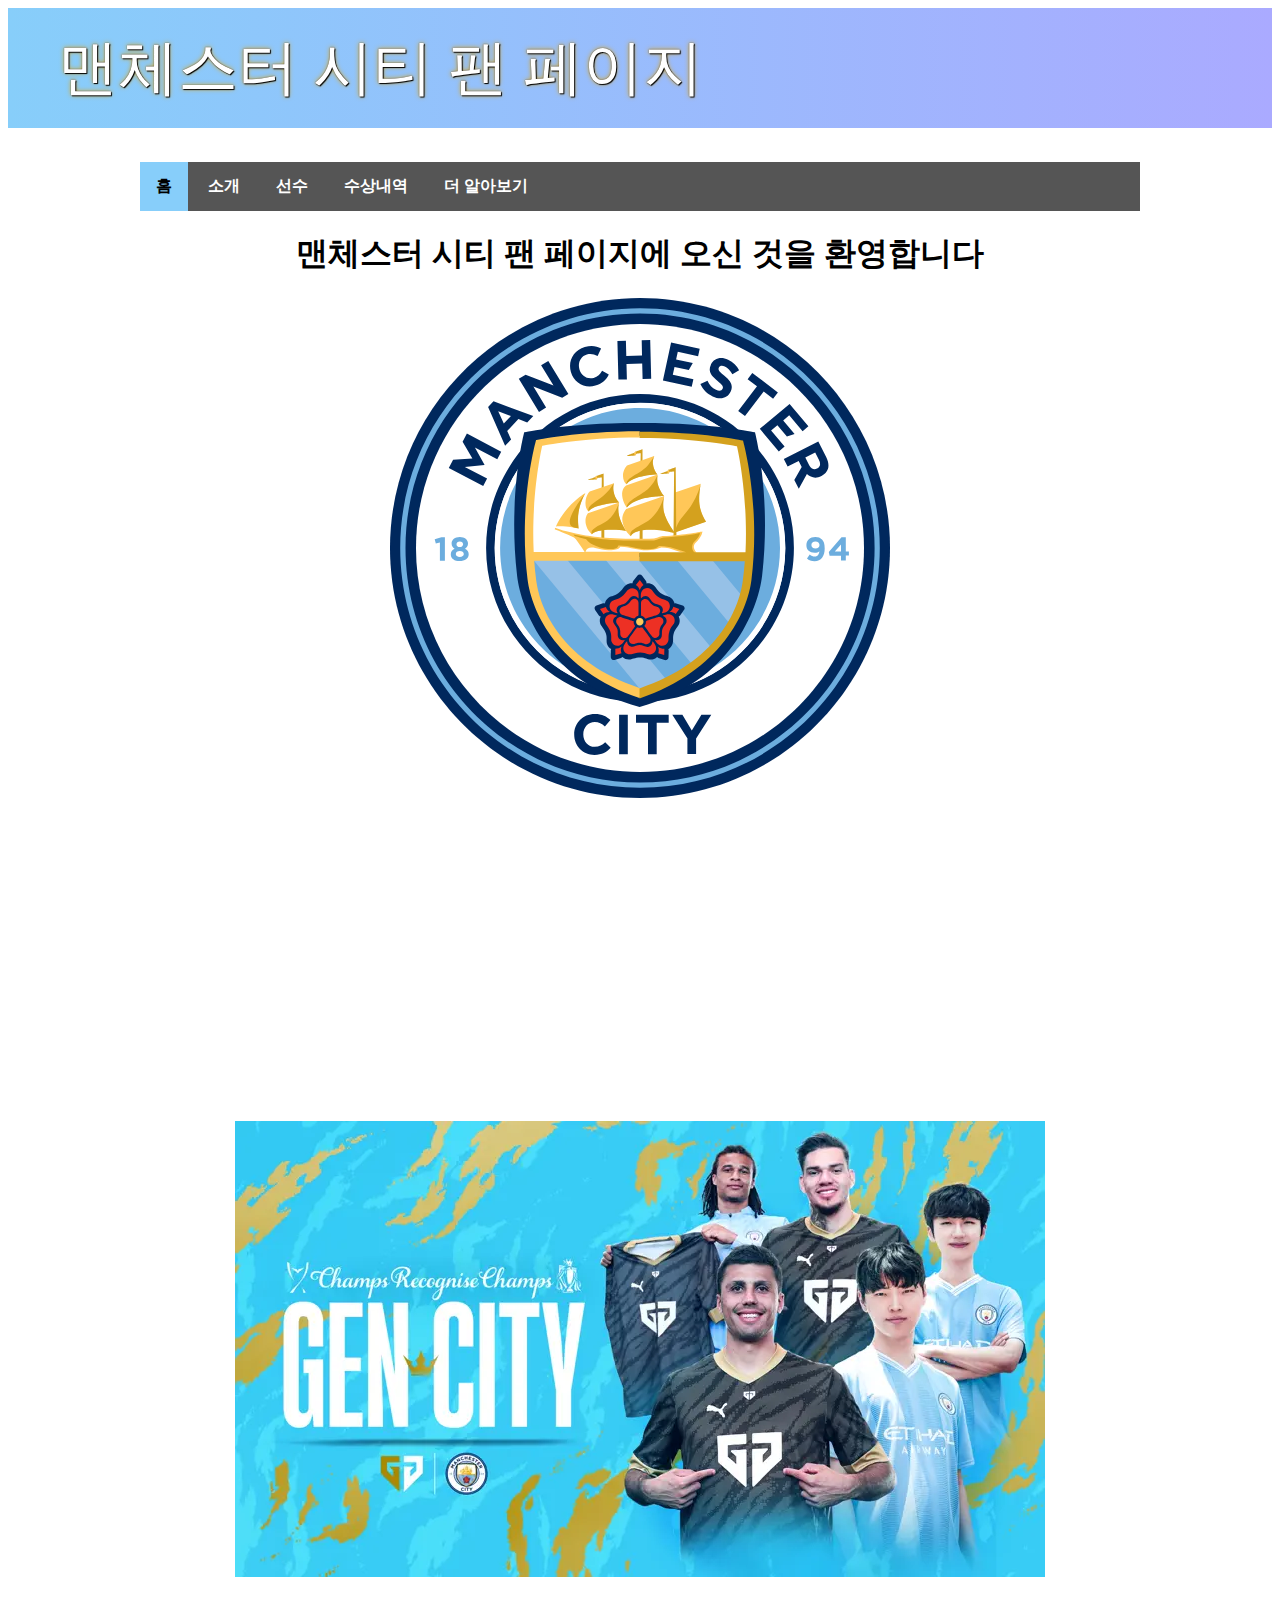
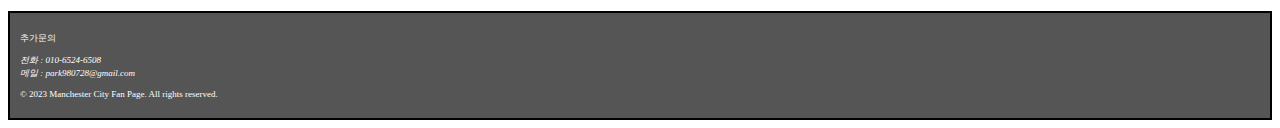
<file: index.html>
<!DOCTYPE html>
<html lang="ko">
<head>
  <meta charset="UTF-8">
  <meta name="viewport" content="width=device-width, initial-scale=1.0">
  <title>맨체스터 시티 팬 페이지</title>
  <link rel="stylesheet" href="./css/mystyle.css">
  <script src="./js/test.js"></script>
</head>
<body>
  <svg height="120" width="100%">
    <!-- <defs> 요소는 그래픽 객체를 정의, <def> 요소 내에서 만든 객체는 출력되는 것은 아님
         나중에 사용하려면 fill 속성에 참조 연결하거나 <use> 요소를 이용해야함 
         <def> 요소 내에 선형그레디언트 정의 -->
    <defs>
      <linearGradient id="grad1" x1="0%" y1="0%" x2="100%" y2="0%">
        <stop offset="0%" style="stop-color:lightskyblue;stop-opacity:1" />
        <stop offset="100%" style="stop-color: #AAF;stop-opacity:1" />
      </linearGradient>
    </defs>
    <rect fill="url(#grad1)" x="0" y="0" width="100%" height="120" />
    <text fill="#FFFFFF" font-size="60" font-family="Verdana" x="50" y="80" 
    style="text-shadow: 0 0 1px black, 1px 1px 1px black,0 0 5px goldenrod;">맨체스터 시티 팬 페이지</text>  
  </svg>

<div id="section">
<nav>
  <ul>
    <li><a class="active" href="https://gamadosa.github.io/">홈</a></li>
    <li><a href="./html/about.html">소개</a></li>
    <li><a href="./html/players.html">선수</a></li>
    <li><a href="./html/awards.html">수상내역</a></li>
    <li class="dropdown">
      <a href="#" class="dropbtn">더 알아보기</a>
      <div class="dropdown-content" >
        <a href="https://kr.mancity.com/" target="_blank">공식 홈페이지</a>
        <a href="https://shop.mancity.com/en/home/" target="_blank">공식 스토어</a>
        <a href="http://www.mancity.kr/" target="_blank">팬 커뮤니티</a>
      </div>
    </li>
  </ul>
</nav>
  
  <div style="text-align: center;">
  <h1>맨체스터 시티 팬 페이지에 오신 것을 환영합니다</h1>
  <a href="https://kr.mancity.com/" target="_blank">
  <img src="./image/logo.svg" width="500" alt="로고">
  </a>

  <iframe width="560" height="315" src="https://www.youtube.com/embed/7Gv3jkURLMA" title="YouTube video player"
   frameborder="0" allow="accelerometer; autoplay; clipboard-write; encrypted-media; gyroscope; picture-in-picture; web-share" allowfullscreen></iframe>

   <img src="./image/gencity.webp" width="auto" alt="젠지">
</div>

  </div>

  <button onclick="scrollToTop()" id="scrollToTopButton">
    <img src="./image/arrow.png" alt="위">
  </button>
<footer>
    <p>추가문의</p>
    <address>
    전화 : 010-6524-6508 <br>
    메일 : park980728@gmail.com
    </address>
    <p>© 2023 Manchester City Fan Page. All rights reserved.</p>
</footer>
</body>
</html>
</file>
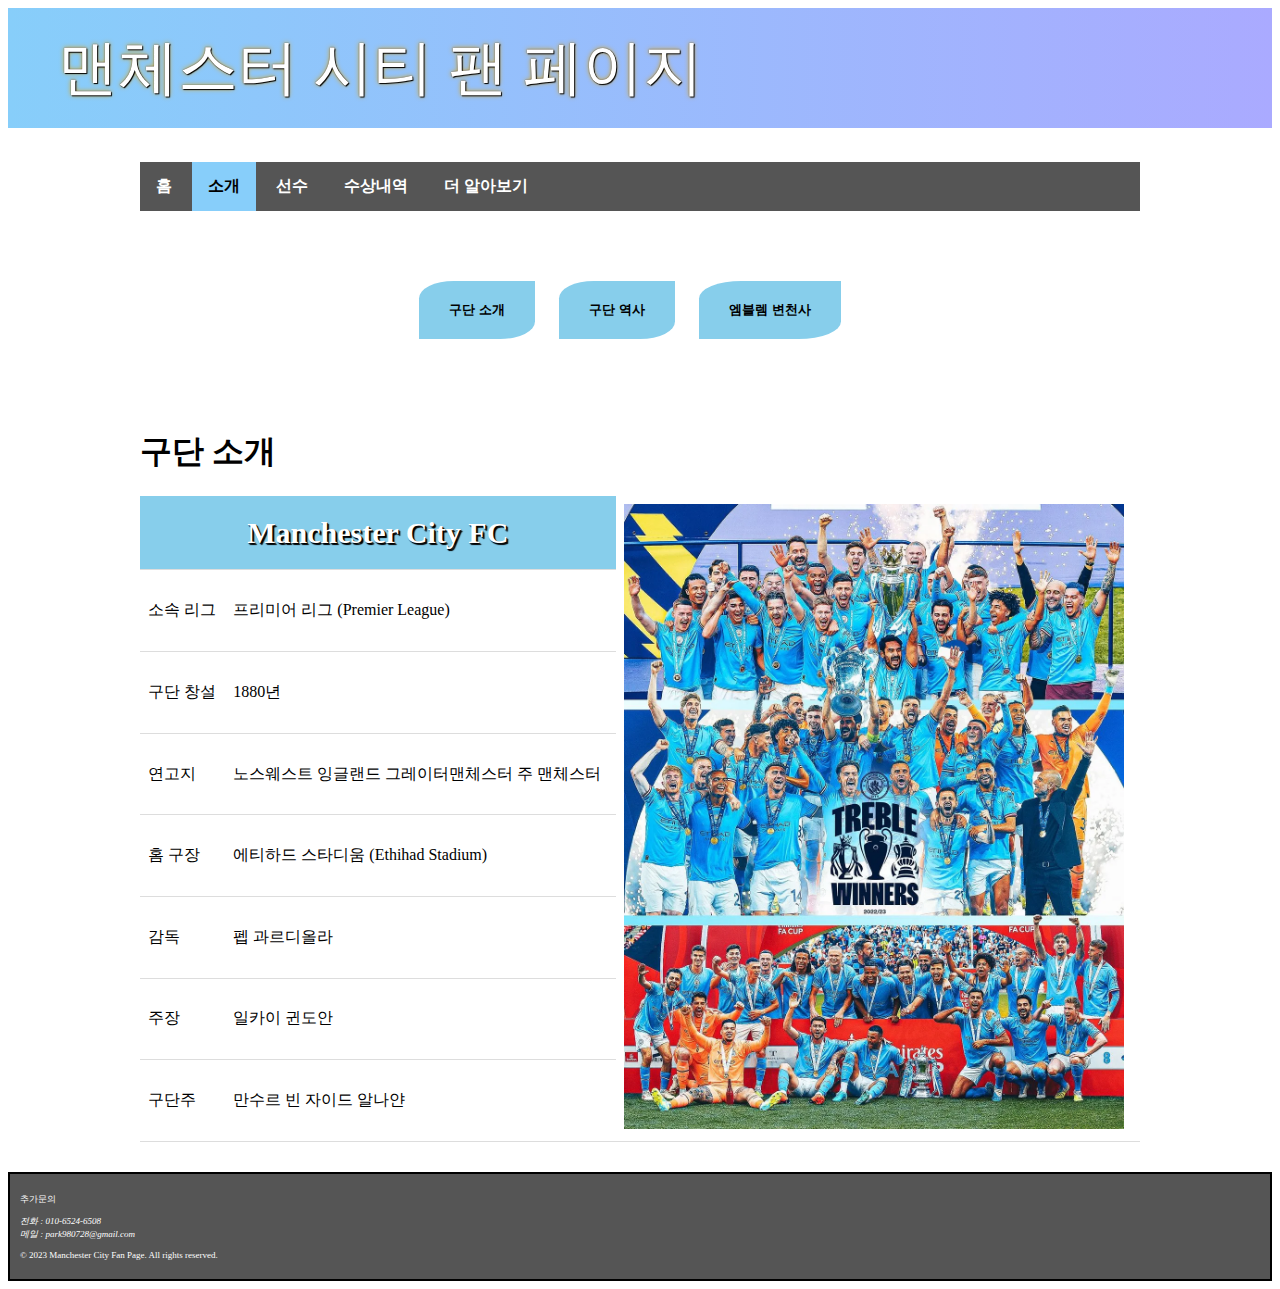
<file: html/about.html>
<!DOCTYPE html>
<html lang="ko">
<head>
  <meta charset="UTF-8">
  <meta name="viewport" content="width=device-width, initial-scale=1.0">
  <title>맨체스터 시티 팬 페이지</title>
  <link rel="stylesheet" href="../css/mystyle.css">
  <script src="../js/test.js"></script>
  <style>
table {
  border-collapse: collapse;
  width: 100%; 
}
th, td {
  text-align: left;
  padding: 8px;
  border-bottom: 1px solid #ddd;
}

table .color {
  background-color: skyblue;
  color: white;
  font-size: 30px;
  text-align: center;
  text-shadow: 1px 1px 1px black, 2px 2px 1px black;
  padding: 0px;
}
.button-container {
  padding: 70px;
  text-align: center;
}
.button {
  padding: 20px 30px;
  border-radius: 30% 0% 30% 0%;
  background-color: skyblue;
  color: black;
  border: none;
  cursor: pointer;
  margin-right: 20px;
  font-weight: bold;
}    
.button.clicked {
  background-color: #1e90ff;
  box-shadow: 2px 2px black;
  color: white;
  border: 1px solid gray;
}
.button:hover {
  background-color: #6495ed;
  color: white;
}
.index{display: none;}
#index1{display: block;}

.section {
      padding: 40px;
      background-color: #f5f5f5;
      margin-bottom: 20px;
    }
    
    .section-title {
      font-size: 24px;
      font-weight: bold;
      margin-bottom: 10px;
    }
    
    .section-content {
      font-size: 16px;
      line-height: 1.5;
    }
</style>
</head>
<body>
  <svg height="120" width="100%">
    <!-- <defs> 요소는 그래픽 객체를 정의, <def> 요소 내에서 만든 객체는 출력되는 것은 아님
         나중에 사용하려면 fill 속성에 참조 연결하거나 <use> 요소를 이용해야함 
         <def> 요소 내에 선형그레디언트 정의 -->
    <defs>
      <linearGradient id="grad1" x1="0%" y1="0%" x2="100%" y2="0%">
        <stop offset="0%" style="stop-color:lightskyblue;stop-opacity:1" />
        <stop offset="100%" style="stop-color: #AAF;stop-opacity:1" />
      </linearGradient>
    </defs>
    <rect fill="url(#grad1)" x="0" y="0" width="100%" height="120" />
    <text fill="#FFFFFF" font-size="60" font-family="Verdana" x="50" y="80" 
    style="text-shadow: 0 0 1px black, 1px 1px 1px black,0 0 5px goldenrod;">맨체스터 시티 팬 페이지</text>  
  </svg>
  <div id="section">
    <nav>
  <ul>
    <li><a href="https://gamadosa.github.io/">홈</a></li>
    <li><a class="active" href="./about.html">소개</a></li>
    <li><a href="./players.html">선수</a></li>
    <li><a href="./awards.html">수상내역</a></li>
    <li class="dropdown">
      <a href="#" class="dropbtn">더 알아보기</a>
      <div class="dropdown-content" >
        <a href="https://kr.mancity.com/" target="_blank">공식 홈페이지</a>
        <a href="https://shop.mancity.com/en/home/" target="_blank">공식 스토어</a>
        <a href="http://www.mancity.kr/" target="_blank">팬 커뮤니티</a>
      </div>
    </li>
  </ul>
</nav>

<div class="button-container">
  <button id="button1" class="button" onclick="buttonClick(1)">구단 소개</button>
  <button id="button2" class="button" onclick="buttonClick(2)">구단 역사</button>
  <button id="button3"class="button" onclick="buttonClick(3)">엠블렘 변천사</button>
</div>

<div id="index1" class="index">
  <h1>구단 소개</h1>
  <table>
    <tr>
        <th colspan="2" class="color">Manchester City FC</th>        
        <th rowspan="10"><img src="../image/treble.webp" width="500" alt="트레블"></th>
    </tr>
    <tr>
      <td>소속 리그</td>
      <td>프리미어 리그 (Premier League)</td>        
  </tr>
    <tr>
        <td>구단 창설</td>
        <td>1880년</td>        
    </tr>
    <tr>
        <td>연고지</td>
        <td>노스웨스트 잉글랜드 그레이터맨체스터 주 맨체스터</td>
    </tr>
    <tr>
        <td>홈 구장</td>
        <td>에티하드 스타디움 (Ethihad Stadium)</td>
    </tr>
    <tr>
        <td>감독</td>
        <td>펩 과르디올라</td>
    </tr>
    <tr>
        <td>주장</td>
        <td>일카이 귄도안</td>
    </tr>
    <tr>
      <td>구단주</td>
      <td>만수르 빈 자이드 알나얀</td>
  </tr>
</table>
</div>

<div id="index2" class="index">
  <h1>맨체스터 시티 구단 역사</h1>
  <div class="section">
    <h2 class="section-title">구단 창단</h2>
    <p class="section-content">1880년, 잉글랜드 맨체스터의 고튼 서부에 위치한
      세인트 마크스 교회 교인들은 인도적인 목적으로 맨체스터 시티 축구 클럽을 창단했습니다.
      당시 고튼 지역은 많은 실업자와 범죄자로 인해 문제가 있었는데, 교회 관리인 윌리엄 비스토우,
      토마스 굿비히어, 그리고 아서 코넬 목사의 딸 안나 코넬은 이 문제를 해결하고 사회적 문제를
       개선하기 위해 세인트 마크스 웨스트 고튼 축구 팀을 창단했습니다.</p>
  </div>
  
  <div class="section">
    <h2 class="section-title">1900년대 약진</h2>
    <p class="section-content">1894년에 팀 이름을 맨체스터 시티 FC로 변경하였고, 
      1898-99 시즌에 1부 리그로 승격하였으나, 다시 2시즌도 안 되어 강등되었습니다. 그 이후 1시즌 만에 승격을 차지하였고,
       1903-04 시즌에는 FA 컵 우승과 리그 2위의 성적을 달성하여 이름을 알렸지만, 
      그 후에도 강등과 승격을 반복하여 중소 구단으로서 지내야 했습니다. 그리고 1923년에 홈구장인 하이드 로드가 불에 타서 경기장을 메인 로드로 이전하였습니다.</p>
  </div>
  
  <div class="section">
    <h2 class="section-title">1930년대의 성공</h2>
    <p class="section-content">1925-26 시즌에는 감독 없이 FA 컵 우승을 차지하고, 맨체스터 유나이티드를 원정에서 6-1로 이기는 등 성과를 거두었지만, 그에도 불구하고 강등되었습니다.
       1928년에는 최고의 서포터를 가진 클럽으로 선정되었고, 1934년에는 FA 컵 우승을 차지하였습니다.
        그리고 맨체스터 유나이티드가 첫 번째 1부 리그 우승(1907-08 시즌)을 거두고 지난 30년 동안을 보내던 1936-37 시즌에서 맨체스터 시티도 첫 번째 1부 리그 우승을 차지하였습니다.
         그러나 1937-38 시즌에는 공격력이 42경기에서 80골을 넣을 정도로 강력했지만, 수비진의 약점으로 인해 77실점을 허용하여 강등되었습니다. 결국 맨체스터 시티는 현재까지도 강등된
          챔피언 팀으로서 유일하며, 실점보다 높은 득점(+3)을 기록하고 강등한 유일한 팀입니다. 이후 1951년에는 독일 출신의 골키퍼인 베르트 트라우트만을 전격 영입하고 수비를 강화함으로써
           다시 상승하기 시작했습니다.</p>
  </div>
  
  <div class="section">
    <h2 class="section-title">영광과 침체</h2>
    <p class="section-content">1965년에 조 머서와 말콤 앨리슨이 맨체스터 시티에 부임하며 클럽은 큰 변화를 겪습니다.
       조 머서 감독의 지휘 아래 앨리슨은 강력한 공격진을 구축하고, 4년 동안 1부 리그 승격, 리그 우승, FA컵 우승, 풋볼 리그 컵 우승, 
       UEFA 컵 위너스컵 우승 등을 차지합니다. 이는 맨체스터 시티의 역사상 큰 성과입니다.<br>
       맨체스터 시티는 1970년대에는 약간의 영광과 불안한 시기를 겪었습니다. 조 머서와 앨리슨의 떠남 이후 큰 성과는 없었으나 1975-76 시즌에 풋볼 리그 컵을 우승했습니다. 
       1980년대에는 성적은 미약했지만 관중 수와 인기는 유지되었으며, 톱티어 리그에서 중상위권에 속하는 안정적인 팀으로 평가받았습니다.
        전체적으로 맨체스터 시티는 그 시기에 안정성과 인기를 갖춘 클럽이었습니다.
      </p>
  </div>
  
  <div class="section">
    <h2 class="section-title">회복기</h2>
    <p class="section-content">1992-93 시즌 이후 맨시티는 맨유의 프리미어 리그 지배와는 달리 쇠락을 겪었습니다. 
      피터 스웨일스 회장은 1994년에 사임하고, 프랜시스 리가 그 자리를 대체했습니다. 그러나 팀 경영은 악화되어 2부 리그로 강등되었고, 
      더 나아가 3부 리그까지 추락하였습니다. 1999년에는 다시 2부 리그로 승격하였지만 한 시즌 만에 프리미어 리그에서 강등되었습니다.
       이후 맨시티는 유럽 축구 변방과 제3세계에서 젊은 선수들을 영입해 전력을 보강하고 2002-03 시즌에 프리미어 리그로 승격하였으나 하위권에서 지속적으로 호흡하며 애로를 겪었습니다.
       2003년에는 메인 로드를 떠나 새 구장인 시티 오브 맨체스터 스타디움으로 이전하였습니다. 리그 성적은 안정되지 않았고, 2007년에는 강등을 피하기 위해 피어스 감독이 쫓겨났습니다.</p>
  </div>
  
  <div class="section">
    <h2 class="section-title">2000년대 새로운 부흥</h2>
    <p class="section-content">2007년, 전 태국 총리인 탁신 친나왓이 맨체스터 시티를 인수하여 자신의 이미지를 높이려 했습니다.
       그러나 이전에 리버풀을 인수하려다 실패한 경험이 있어 맨시티 팬들의 반응은 좋지 않았습니다. 탁신은 돈을 들여 감독과 선수들을 영입하였고,
        팀은 좋은 출발을 하였으나 성적이 좋지 않아 최종적으로 리그에서 9위로 마무리했습니다. 그 후 탁신은 감독을 경질하고 구단을 팔게 되었습니다
      . 한국에서는 쑨지하이가 맨시티에서 활약한 주요 선수로 알려져 있었으며, 조이 바튼과 마르크비비앙 푀 등 다른 선수들도 여러 사건과 연관되어 언급되었습니다.</p>
  </div>
  <div class="section">
    <h2 class="section-title">만수르와의 동행 이후 현재의 맨시티</h2>
    <p class="section-content">2008년 9월. 프리미어 리그 축구팀 맨체스터 시티 FC는 만수르를 구단주로 맞이한다.
      초기에는 구단 인수에 대한 여론이 좋지 않았으며, 돈만 뿌리는 구단주로 비판받기도 했다. 
      그러나 만수르는 구단에 대한 투자와 애정을 보여주며 체계적인 발전 계획을 공개하면서 다른 구단 서포터들의 지지를 얻었다.
       그는 팬들을 배려하기 위해 경기장 근처에 펍을 구입하고 음식과 히터를 제공하는 등 팬들을 위한 다양한 조치를 취했다. 
       그리고 선수 영입은 감독에게 맡기고 구단주 역할에 충실한 모습을 보였다. 이로써 맨체스터 시티는 만수르의 투자와 지원을 통해 성적을 향상시켜 현재의 강팀으로 성장했다. 
       만수르의 행보는 맨유의 글레이저 가문이 맨유를 돈벌이에 활용하는 모습과 대비된다. 맨시티는 우승을 많이 거두면서 팬들의 절대적인 지지를 받고 있으며,
        훈련 시설과 클럽 하우스는 세계 최고 수준이다. 또한 맨시티의 유스 시스템도 발전하여 유망한 선수들을 배출하고 있다
        . 10년 동안 리그에서 가장 많은 우승을 거둔 맨시티는 2022-23시즌에 리그, FA컵, 그리고 챔피언스리그에서 우승을 차지하여 구단 최초로 트레블을 달성했다.
         이는 1999년 맨유가 트레블 우승을 달성한 이후로 프리미어리그 팀으로는 24년 만에 두 번째로 이루어진 기록이다. 이로써 맨시티는 클럽 월드컵에도 처음으로 진출하게 되었다. </p>
  </div>
</div>

<div id="index3" class="index">
  <h1>앰블렘 변천사</h1>
  <img src="../image/Emblem.webp" width="1000" alt="엠블럼">
  <div class="section">
    <h2 class="section-title"></h2>
    <p class="section-content">방패는 맨체스터라는 도시의 발생 계기가 로마 시절의 요새로부터 시작되었으며, 도시가 지형적으로 방어 능력이 뛰어났던 것을 상징합니다. 이 방패는 맨체스터 시의 역대 엠블럼들에서 공통적으로 사용되었는데, 이는 맨체스터 시가 자랑스러운 역사와 도시의 특징을 담고 있다는 것을 의미합니다.<br><br>
      방패 안에서 상징들을 살펴보면, 윗부분에 있는 배는 맨체스터가 교역 도시로서 발전해온 역사를 상징합니다. 또한, 배 아래에 있는 물결은 맨체스터에 있는 운하를 나타내며, 이는 맨체스터의 교통과 무역의 중요성을 상징합니다. 비슷한 이유로 맨체스터 유나이티드 FC의 로고에도 물 위에 떠다니는 배가 사용되고 있습니다.<br><br>
      아래에 있는 세 개의 직선은 맨체스터의 세 개의 강인 어웰(Irwell), 어크(Irk), 메들록(Medlock) 강을 상징합니다. 이는 맨체스터 시의 지리적 특징을 반영하며, 도시의 힘과 흐름을 나타냅니다.

      또한, 장미는 맨체스터가 본래 랭커셔 주의 일부였으며, 랭커셔 주와 랭커스터 왕조의 상징인 장미를 나타냅니다. 이는 맨체스터의 역사적인 관련성과 유대감을 상징하는 요소입니다.<br><br>
      따라서, 맨체스터 시의 엠블럼에 사용된 상징들은 도시의 발전, 역사, 지리, 문화 등을 풍부하게 담고 있으며, 맨체스터 시티 팬들에게 특별한 의미와 자부심을 전달합니다.</p>
  </div>
</div>

</div> 

    <button onclick="scrollToTop()" id="scrollToTopButton">
        <img src="../image/arrow.png" alt="위">
    </button>
    <footer>
        <p>추가문의</p>
        <address>
        전화 : 010-6524-6508 <br>
        메일 : park980728@gmail.com
        </address>
        <p>© 2023 Manchester City Fan Page. All rights reserved.</p>
    </footer>
</body>
</html>
</file>
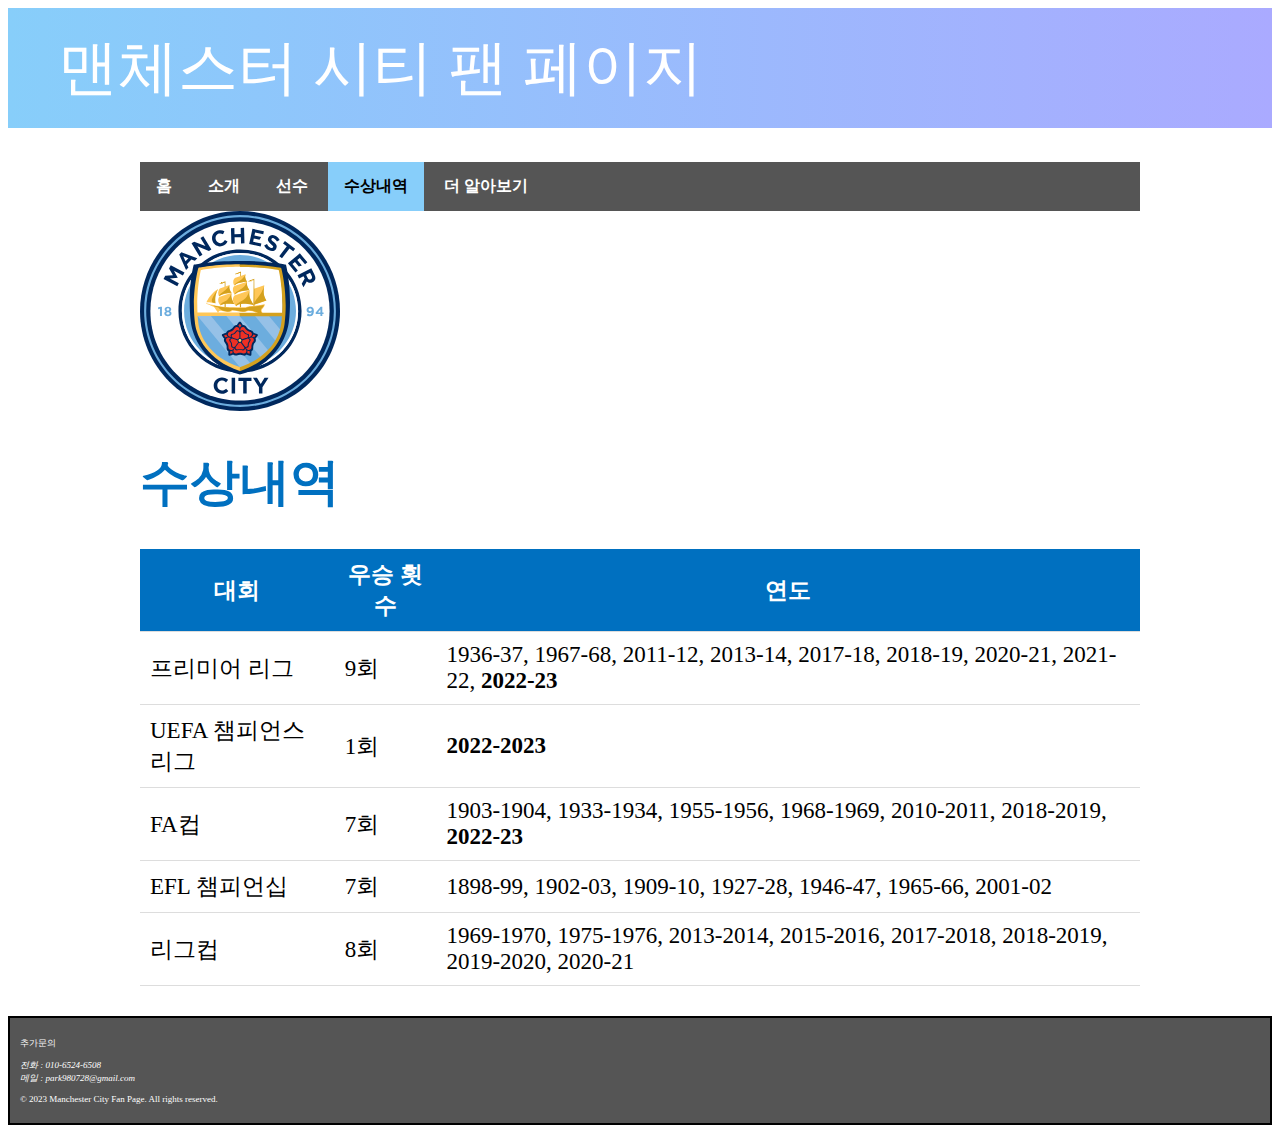
<file: html/awards.html>
<!DOCTYPE html>
<html lang="ko">
<head>
  <meta charset="UTF-8">
  <meta name="viewport" content="width=device-width, initial-scale=1.0">
  <title>맨체스터 시티 팬 페이지</title>
  <link rel="stylesheet" href="../css/mystyle.css">
  <script src="../js/test.js"></script>
  <style>
 
    h1 {
      color: #0070c0;
      font-size: 50px;
    }   

    table {
      width: 100%;
      border-collapse: collapse;
      font-size: 23px;
    }
   
   th, td {
      padding: 10px;
      text-align: left;
      border-bottom: 1px solid #ddd;
    }
    th {
      background-color: #0070c0;
      color: #fff;
      text-align: center;
    }
  </style>
</head>
<body>
  <svg height="120" width="100%">
    <!-- <defs> 요소는 그래픽 객체를 정의, <def> 요소 내에서 만든 객체는 출력되는 것은 아님
         나중에 사용하려면 fill 속성에 참조 연결하거나 <use> 요소를 이용해야함 
         <def> 요소 내에 선형그레디언트 정의 -->
    <defs>
      <linearGradient id="grad1" x1="0%" y1="0%" x2="100%" y2="0%">
        <stop offset="0%" style="stop-color:lightskyblue;stop-opacity:1" />
        <stop offset="100%" style="stop-color: #AAF;stop-opacity:1" />
      </linearGradient>
    </defs>
    <rect fill="url(#grad1)" x="0" y="0" width="100%" height="120" />
    <text fill="#FFFFFF" font-size="60" font-family="Verdana" x="50" y="80">맨체스터 시티 팬 페이지</text>  
  </svg>
  <div id="section">
<nav>
  <ul>
    <li><a href="https://gamadosa.github.io/">홈</a></li>
    <li><a href="./about.html">소개</a></li>
    <li><a href="./players.html">선수</a></li>
    <li><a class="active" href="./awards.html">수상내역</a></li>
    <li class="dropdown">
      <a href="#" class="dropbtn">더 알아보기</a>
      <div class="dropdown-content" >
        <a href="https://kr.mancity.com/" target="_blank">공식 홈페이지</a>
        <a href="https://shop.mancity.com/en/home/" target="_blank">공식 스토어</a>
        <a href="http://www.mancity.kr/" target="_blank">팬 커뮤니티</a>
      </div>
    </li>
  </ul>
</nav>

    <img src="../image/logo.svg" width="200" alt="로고">
    <h1>수상내역</h1>  

      <table>        
        <thead>
          <tr>
            <th>대회</th>
            <th>우승 횟수</th>
            <th>연도</th>
          </tr>
        </thead>
        <tbody>
          <tr>
            <td>프리미어 리그</td>
            <td>9회</td>
            <td>1936-37, 1967-68, 2011-12, 2013-14, 2017-18, 2018-19, 2020-21, 2021-22, <b>2022-23</b></td>
          </tr>
          <tr>
            <td>UEFA 챔피언스 리그</td>
            <td>1회</td>
            <td><b>2022-2023</b></td>
          </tr>
          <tr>
            <td>FA컵</td>
            <td>7회</td>
            <td>1903-1904, 1933-1934, 1955-1956, 1968-1969, 2010-2011, 2018-2019, <b>2022-23</b></td>
          </tr>
          <tr>
            <td>EFL 챔피언십</td>
            <td>7회</td>
            <td>1898-99, 1902-03, 1909-10, 1927-28, 1946-47, 1965-66, 2001-02</td>
          </tr>          
          <tr>
            <td>리그컵</td>
            <td>8회</td>
            <td>1969-1970, 1975-1976, 2013-2014, 2015-2016, 2017-2018, 2018-2019, 2019-2020, 2020-21</td>
          </tr>
        </tbody>
      </table>
    </div>

    <button onclick="scrollToTop()" id="scrollToTopButton">
        <img src="../image/arrow.png" alt="위">
    </button>
    
    <footer>
        <p>추가문의</p>
        <address>
        전화 : 010-6524-6508 <br>
        메일 : park980728@gmail.com
        </address>
        <p>© 2023 Manchester City Fan Page. All rights reserved.</p>
    </footer>
</body>
</html>
</file>
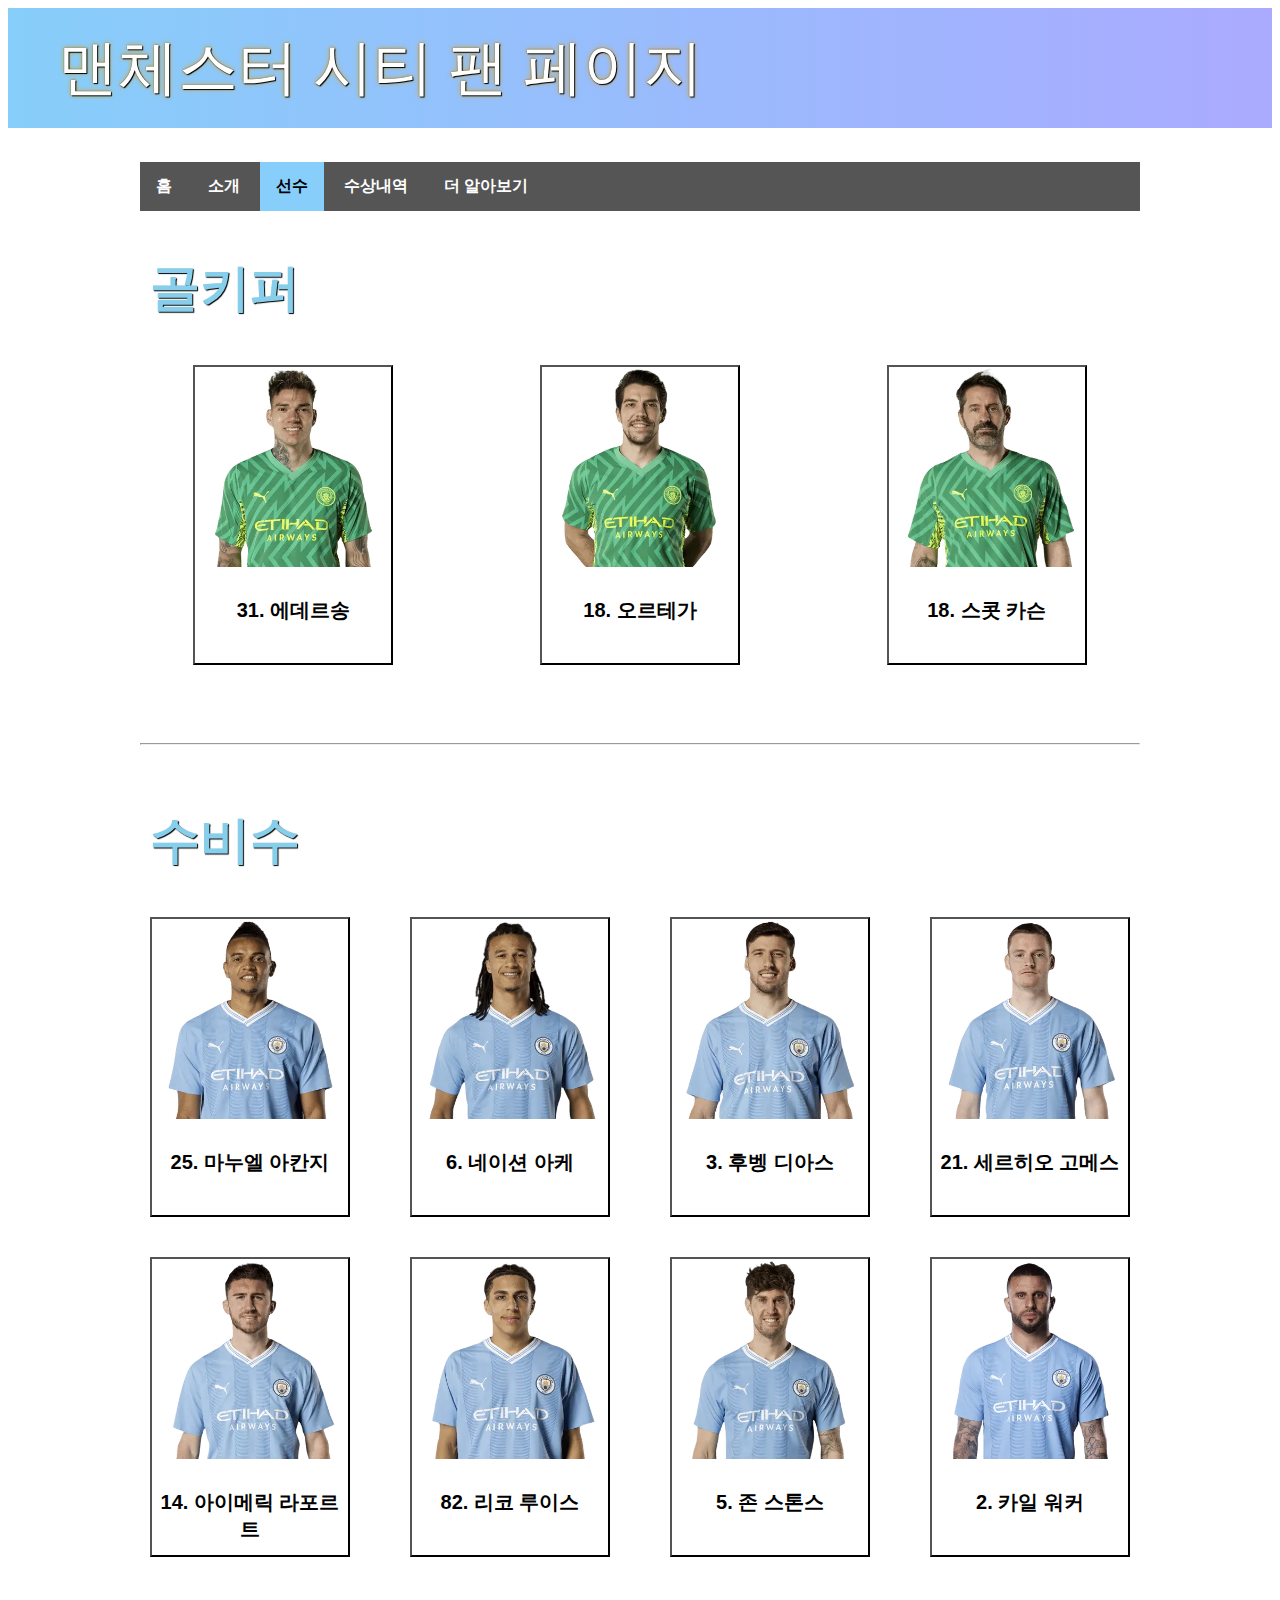
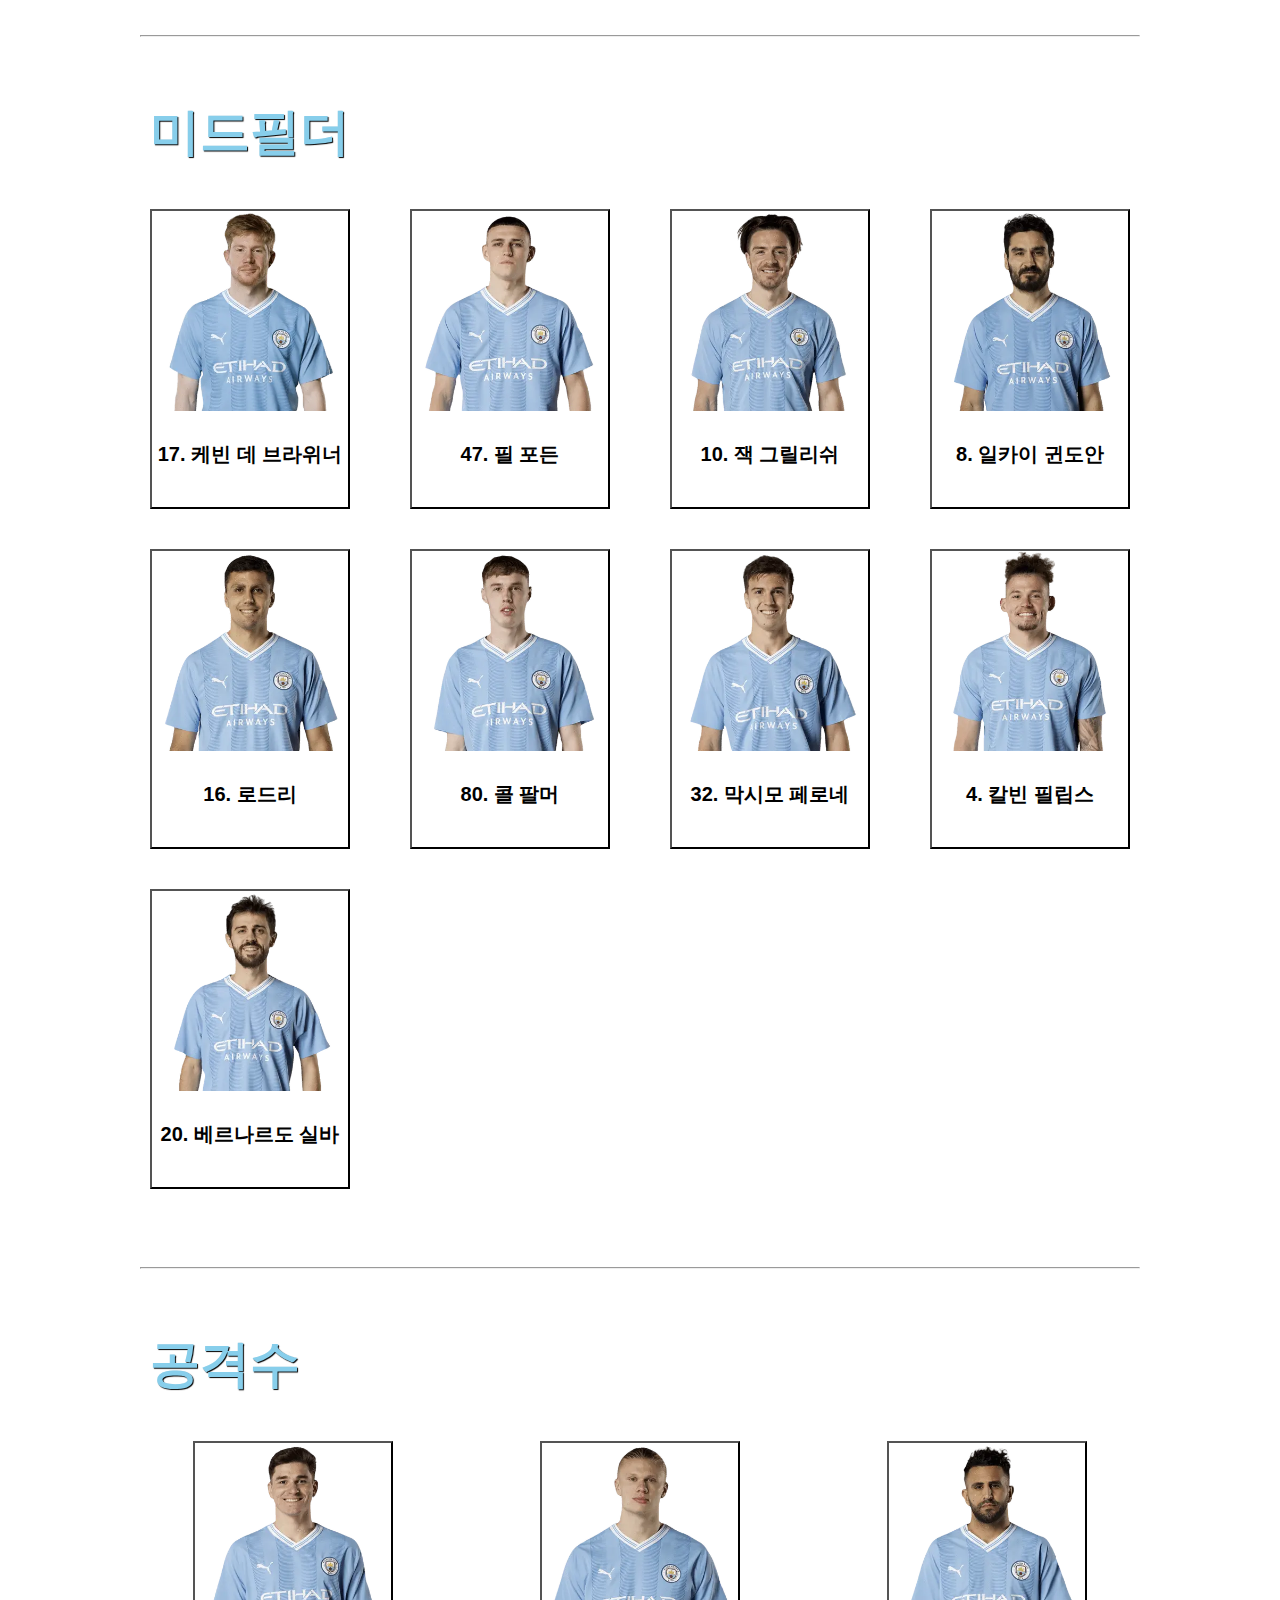
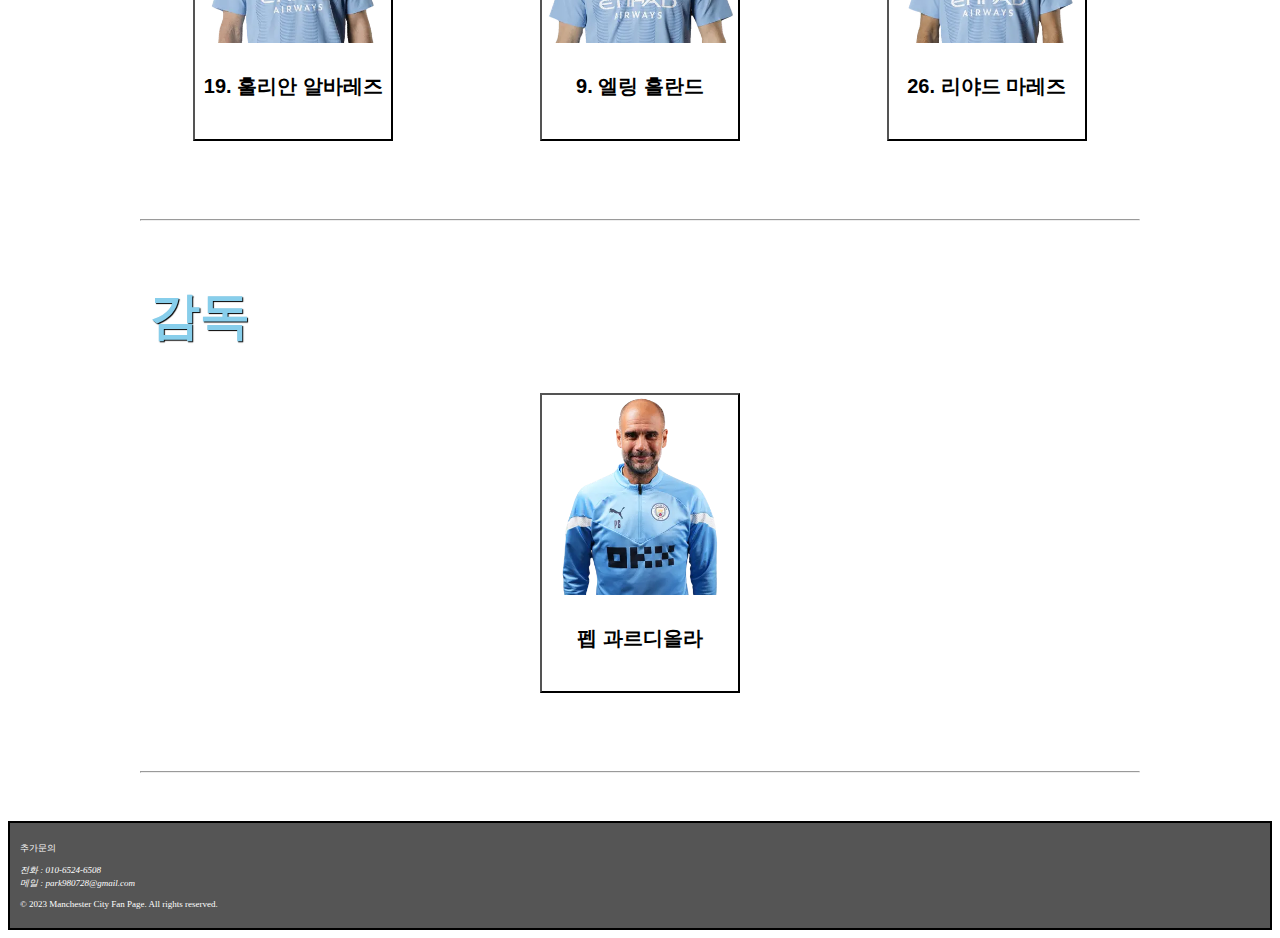
<file: html/players.html>
<!DOCTYPE html>
<html lang="ko">
<head>
  <meta charset="UTF-8">
  <meta name="viewport" content="width=device-width, initial-scale=1.0">
  <title>맨체스터 시티 팬 페이지</title>
  <link rel="stylesheet" href="../css/mystyle.css">
  <script src="../js/test.js"></script>
  <style>
  .button-container {
  display: grid;
  grid-template-columns: repeat(auto-fit, minmax(200px, 1fr));
  grid-gap: 40px;
  justify-items: center;
}
.position{
  padding: 10px;
  color: skyblue;
  font-size: 50px;
  text-shadow: 1px 1px 1px black;
}
.playerBtn {
  display: flex;
  flex-direction: column;
  justify-content: flex-start;
  align-items: center;
  width: 200px;
  height: 300px;
  padding: 0;
  margin: 0;
  background-color: white;
}
.playerBtn:hover{
  background-color: navy;
  color: white;
}
.btnImg {
  width: 200px;
  height: auto;
  padding: 0;
  margin: 0;
  object-fit: cover;  
}
.playerText{
  margin-top: 30px;
  font-size: 20px;
  font-weight: 800;
}
  .hr-container {
  padding: 70px 0 10px 0;
  }
  </style>
</head>
<body>
  <svg height="120" width="100%">
    <!-- <defs> 요소는 그래픽 객체를 정의, <def> 요소 내에서 만든 객체는 출력되는 것은 아님
         나중에 사용하려면 fill 속성에 참조 연결하거나 <use> 요소를 이용해야함 
         <def> 요소 내에 선형그레디언트 정의 -->
    <defs>
      <linearGradient id="grad1" x1="0%" y1="0%" x2="100%" y2="0%">
        <stop offset="0%" style="stop-color:lightskyblue;stop-opacity:1" />
        <stop offset="100%" style="stop-color: #AAF;stop-opacity:1" />
      </linearGradient>
    </defs>
    <rect fill="url(#grad1)" x="0" y="0" width="100%" height="120" />
    <text fill="#FFFFFF" font-size="60" font-family="Verdana" x="50" y="80" 
    style="text-shadow: 0 0 1px black, 1px 1px 1px black,0 0 5px goldenrod;">맨체스터 시티 팬 페이지</text>  
  </svg>
  <div id="section">
<nav>
  <ul>
    <li><a href="https://gamadosa.github.io/">홈</a></li>
    <li><a href="./about.html">소개</a></li>
    <li><a class="active" href="./players.html">선수</a></li>
    <li><a href="./awards.html">수상내역</a></li>
    <li class="dropdown">
      <a href="#" class="dropbtn">더 알아보기</a>
      <div class="dropdown-content" >
        <a href="https://kr.mancity.com/" target="_blank">공식 홈페이지</a>
        <a href="https://shop.mancity.com/en/home/" target="_blank">공식 스토어</a>
        <a href="http://www.mancity.kr/" target="_blank">팬 커뮤니티</a>
      </div>
    </li>
  </ul>
</nav>
   
    


    <h1 class="position">골키퍼</h1>
    <div class="button-container">
      <button class="playerBtn">
        <img class="btnImg" src="../image/player/goalkeeper/ederson.webp" alt="에데르송">        
        <p class="playerText">31. 에데르송</p>
      </button>
      <button class="playerBtn">
        <img class="btnImg" src="../image/player/goalkeeper/stefan-ortega-morenp.webp" alt="오르테가">        
        <p class="playerText">18. 오르테가</p>
      </button>
      <button class="playerBtn">
        <img class="btnImg" src="../image/player/goalkeeper/scott-carson.webp" alt="스콧카슨">        
        <p class="playerText">18. 스콧 카슨</p>
      </button>
    </div>
    <div class="hr-container">
      <hr>
    </div>

    <h1 class="position">수비수</h1>
    <div class="button-container">
      <button class="playerBtn">
        <img class="btnImg" src="../image/player/Defender/manuel-akanji.webp" alt="아칸지">        
        <p class="playerText">25. 마누엘 아칸지</p>
      </button>
      <button class="playerBtn">
        <img class="btnImg" src="../image/player/Defender/nathan-ake.webp" alt="아케">        
        <p class="playerText">6. 네이션 아케</p>
      </button>
      <button class="playerBtn">
        <img class="btnImg" src="../image/player/Defender/ruben-dias.webp" alt="디아스">        
        <p class="playerText">3. 후벵 디아스</p>
      </button>
      <button class="playerBtn">
        <img class="btnImg" src="../image/player/Defender/sergio-gomez.webp" alt="고메스">        
        <p class="playerText">21. 세르히오 고메스</p>
      </button>
      <button class="playerBtn">
        <img class="btnImg" src="../image/player/Defender/aymeric-laporte.webp" alt="라포르트">        
        <p class="playerText">14. 아이메릭 라포르트</p>
      </button>
      <button class="playerBtn">
        <img class="btnImg" src="../image/player/Defender/rico-lewis.webp" alt="루이스">        
        <p class="playerText">82. 리코 루이스</p>        
      </button>
      <button class="playerBtn">
        <img class="btnImg" src="../image/player/Defender/john-stones.webp" alt="스톤스">        
        <p class="playerText">5. 존 스톤스</p>
      </button>
      <button class="playerBtn">
        <img class="btnImg" src="../image/player/Defender/kyle-walker.webp" alt="워커">        
        <p class="playerText">2. 카일 워커</p>
      </button>
    </div>
    <div class="hr-container">
      <hr>
    </div>

    <h1 class="position">미드필더</h1>
    <div class="button-container">
      <button class="playerBtn">
        <img class="btnImg" src="../image/player/midfielder/kevin-de-bruyne.webp" alt="덕배">        
        <p class="playerText">17. 케빈 데 브라위너</p>
      </button>  
      <button class="playerBtn">
        <img class="btnImg" src="../image/player/midfielder/phil-foden.webp" alt="포든">        
        <p class="playerText">47. 필 포든</p>
      </button> 
      <button class="playerBtn">
        <img class="btnImg" src="../image/player/midfielder/jack-grealish.webp" alt="그릴리쉬">        
        <p class="playerText">10. 잭 그릴리쉬</p>
      </button> 
      <button class="playerBtn">
        <img class="btnImg" src="../image/player/midfielder/ilkay-gundogan.webp" alt="귄도안">        
        <p class="playerText">8. 일카이 귄도안</p>
      </button>     
      <button class="playerBtn">
        <img class="btnImg" src="../image/player/midfielder/rodrigo.webp" alt="로드리">        
        <p class="playerText">16. 로드리</p>
      </button> 
      <button class="playerBtn">
        <img class="btnImg" src="../image/player/midfielder/cole-palmer.webp" alt="팔머">        
        <p class="playerText">80. 콜 팔머</p>
      </button> 
      <button class="playerBtn">
        <img class="btnImg" src="../image/player/midfielder/maximo-perrone.webp" alt="페로네">        
        <p class="playerText">32. 막시모 페로네</p>
      </button> 
      <button class="playerBtn">
        <img class="btnImg" src="../image/player/midfielder/kalvin-philips.webp" alt="필립스">        
        <p class="playerText">4. 칼빈 필립스</p>
      </button> 
      <button class="playerBtn">
        <img class="btnImg" src="../image/player/midfielder/bernardo-silva.webp" alt="베실바">        
        <p class="playerText">20. 베르나르도 실바</p>
      </button> 
    </div>
    <div class="hr-container">
      <hr>
    </div>

    <h1 class="position">공격수</h1>
    <div class="button-container">
      <button class="playerBtn">
        <img class="btnImg" src="../image/player/Forward/julian-alvarez.webp" alt="알바레즈">        
        <p class="playerText">19. 훌리안 알바레즈</p>
      </button>
      <button class="playerBtn">
        <img class="btnImg" src="../image/player/Forward/erling-haaland.webp" alt="홀란드">        
        <p class="playerText">9. 엘링 홀란드</p>
      </button>
      <button class="playerBtn">
        <img class="btnImg" src="../image/player/Forward/riyad-mahrez.webp" alt="마레즈">        
        <p class="playerText">26. 리야드 마레즈</p>
      </button>

    </div>
    <div class="hr-container">
      <hr>
    </div>

    <h1 class="position">감독</h1>
    <div class="button-container">
      <button class="playerBtn">
        <img class="btnImg" src="../image/player/pep-guardiola.webp" alt="펩">        
        <p class="playerText">펩 과르디올라</p>
      </button>     
    </div>
    <div class="hr-container">
      <hr>
    </div>



    </div>

    <button onclick="scrollToTop()" id="scrollToTopButton">
        <img src="../image/arrow.png" alt="위">
      </button>
    
    <footer>
        <p>추가문의</p>
        <address>
        전화 : 010-6524-6508 <br>
        메일 : park980728@gmail.com
        </address>
        <p>© 2023 Manchester City Fan Page. All rights reserved.</p>
    </footer>
</body>
</html>
</file>
<file: css/mystyle.css>
nav ul {
  list-style-type: none;
  margin: 0;
  padding: 0;
  overflow: visible;  
  /* 드롭다운메뉴가 확장될 때 메뉴 공간이 부족하여 오버플로우 발생
     overflow: visible; 은 오버클로우되는 콘텐츠를 잘라내지 않고 
     영역 범위 밖까지 콘텐츠를 출력함
     overflow: hidden은 오버클로우되는 콘텐츠를 잘라냄. */
  background-color: #555;
  position: sticky;
  top:0px;
  /* position: sticky는 미리 정의한 위치에 도달하기 전에는 
               다른 요소와 함께 스크롤 됨
     위치를 정의하기 위해 left, right, top, bottom 속성 사용
     top:0px; 은 화면(뷰포트)의 상단 0px 위치를 지정
     ul 요소는 뷰포트의 상단 0px 위치에 도달하면 sticky가 됨. 
     sticky는 화면에 마치 붙여놓은 것처럼 위치가 고정되는 것을 의미  
     스크롤 할 때 다른 요소는 함께 스크롤되지만 
     ul요소는 상단 0px 위치에 고정되어 움직이지 않음.  */     
     font-weight: bold;
}

nav li {
  /* float: left; */
  display: inline-block;
  /* 가로방향으로 메뉴를 만들기 위해 두가지 방법 모두 사용 가능
     float: left;  => li항목을 float(부유)시키고 왼쪽부터 차례로 배치 
     display: inline-block; => 기본적으로 li는 display: block 요소임
                               즉, li항목 출력 후 줄바꿈이 일어남
     inline-block은 줄바꿈이 일어나지 않음
     따라서 li항목 출력 후 줄바꿈 없이 다음 li 항목이 가로방향으로 출력됨                           
     */
     
}

nav li a, .dropbtn {
  display: inline-block;
  /* a 요소와 .dropbtn(이것도 a 요소임)은 기본적으로 display: inline 요소임
     inline 요소는 block 요소와 달리 콘텐츠의 크기만큼만 영역을 차지함
     당연히 width, height, padding, margin 적용하지 못함. 
     아래와 같이 padding: 14px 16px;을 지정하면 보기 좋게 출력됨. 
     그러기 위해서는 display: inline-block로 바꾸어 주어야 함. 
     결과적으로 width, height, padding, margin 적용 가능함. 
     하지만 display: block 요소처럼 줄바꿈은 발생하지 않음.   
  */
  padding: 14px 16px;  
  color: white;
  text-align: center;
  text-decoration: none;
  
}

nav li a:hover, .dropdown:hover .dropbtn {
  background-color: lightskyblue;
}
/*     
li.dropdown {
  display: inline-block;
}
*/
.dropdown-content {
  /* .dropdown-content 클래스 요소는 구글, 유튜브, 네이버를 포함하는 
      확장되는 드롭다운 콘텐츠임. */
  display: none; /* 처음에는 드롭다운 메뉴가 보이지 않도록 설정 
                    사용자가 드롭다운 메뉴에 마우스오버하면 
                    display: block;으로 변경하여 보이게 함 
                    테스트를 할때는 메뉴가 보이지 않기 때문에
                    display: block로 하고 테스트하길 바람.  */
  position: absolute; 
  /* position: absolute; 는 출력되는 위치의 기준점을 정할 때 
     가장 가까운 조상(position: static;이 아니어야 함)을 기준점으로 사용 
     기본적으로 요소의 position 속성은 static으로 설정됨. 
     position: static은 normal flow에 따라 요소의 출력 위치가 정해짐
     html문서의 요소는 상단에서 하단으로 좌에서 우로 차례로 출력하는 것이
     normal flow(정상적인 흐름)임. 
     ***
     여기서, .dropdown-content의 아버지가 <li class="dropdown"> 요소임. 
             <li class="dropdown"> 요소는 position 속성을 지정하지 않음
             즉, position 속성은 기본값인 static으로 간주됨. 
     그렇다면 .dropdown-content의 할아버지를 살펴보자.     
             할아버지는 <ul>이고 position: sticky;로 설정함.
             따라서 <ul>요소를 기준으로 출력 위치가 결정됨       
  */
  background-color: #f9f9f9;
  min-width: 160px;
  box-shadow: 0px 8px 16px 0px rgba(0,0,0,0.2);
            /* 요소에 테두리(border)를 그리는 대신에 
               카드 형태의 박스의 그림지 효과를 줌. 
               오른쪽(0px), 아래(8px),
               blur(번짐, 16px), 확산(0px)
               그림자색 rgba(0,0,0,0.2) */
  z-index: 1; /* z-index 기본값은 0
                 요소들이 겹쳐질 때 z-index 값이 클수록 위쪽에 배치
                 아랫쪽에 배치되면 보이지 않거나 선택하지 못하게 됨. */
           
}

.dropdown-content a {
  color: black;
  padding: 12px 16px;
  text-decoration: none;
  display: block; 
  /* .dropdown-content a => .dropdown-content클래스의 후손인 a 
    a 요소는 기본적으로 display: inline 요소임 
     inline 요소는 block 요소와 달리 콘텐츠의 크기만큼만 영역을 차지함
     width, height, padding, margin 적용하지 못함. 
     특히, display: block 요소처럼 줄바꿈도 발생하지 않음.
     display: block로 바꾸어 주면 줄바꿈이 일어남. 
     구글
     유튜브
     네이버
     처럼 줄을 바꾸면서 드롭다운 목록이 출력됨. 
  */
  text-align: left;
}

.dropdown-content a:hover {background-color: #555; color: #FFF;}

.dropdown:hover .dropdown-content {
  display: block; /* 마우스 오버시 드롭다운 메뉴가 보이도록 설정 */
}

.active {  
  background-color: lightskyblue;
  color: black;
  
}
footer{
  margin:0 auto;				
  padding:10px;					
  font-size:9px;					
  background-color: #555;			
  color:white;					
  border:2px solid black;			
}

#scrollToTopButton {
  width: 60px;
  height: 60px;
  border-radius: 50%;
  background-color: rgba(135, 206, 235, 0.5);
  border: none;
  cursor: pointer;
  position: fixed; 
  bottom: 20px; 
  right: 20px; 
  opacity: 0; 
  transition: opacity 0.3s ease; 
}
#scrollToTopButton:hover{  
  background-color: rgba(255,255,255,0.5);
  filter: invert(100%);
}
#scrollToTopButton img {
  width: 20px; 
  height: 20px; 
}
#section{
  display:block;			    
  margin:30px auto;			
	width:1000px;	
}
</file>
